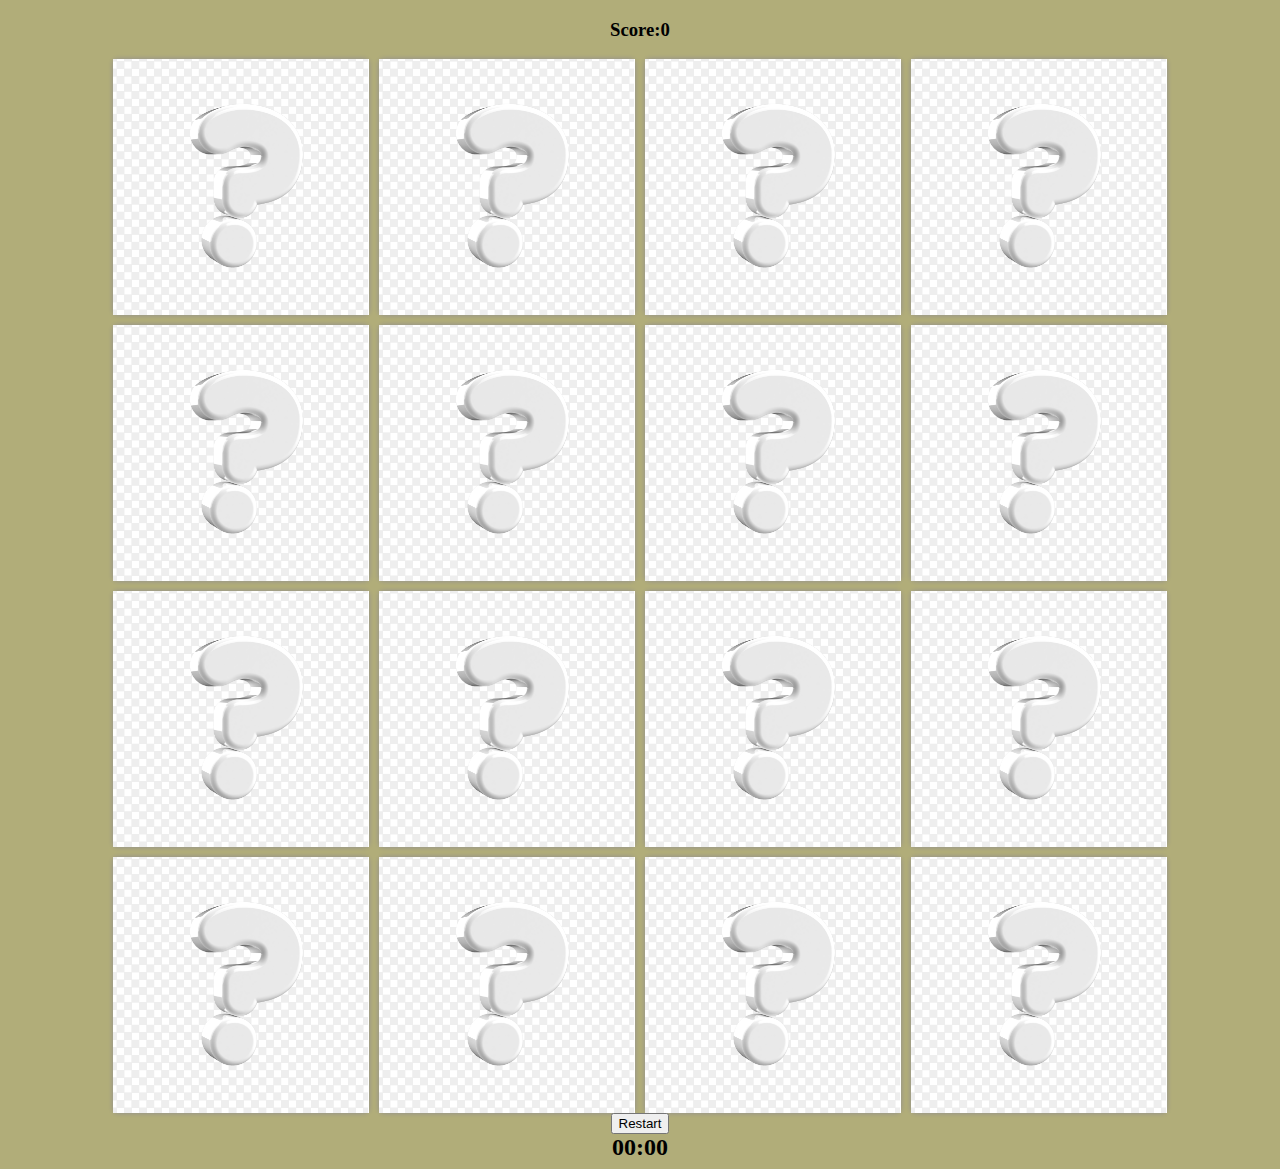
<file: IIKZ_MC/index.html>
<!DOCTYPE html>

<html lang="en">

<head>

    <meta charset="UTF-8">
    <meta http-equiv="X-UA-Compatible" content="IE=edge">
    <meta name="viewport" content="width=device-width, initial-scale=1.0">
    <title>iikz Memory Card Game</title>
    <link  href="style1.css" rel="stylesheet">


</head>

<body>

    <h3>Score:<span id = "result"></span></h3>

    <div>
        <ul class="cardDeck grid"> 
            <li class="card matched">
                <div class="view front-view">
                    <img src="Iikz Images\resized\QUESTION mark.png" alt="icon">
                </div>
                <div class="view back-view hide">
                    <img src="Iikz Images\resized\baby2.png" alt="card-image">           <!--1-->
                </div>
            </li>
            <li class="card">
                <div class="view front-view">
                    <img src="Iikz Images\resized\QUESTION mark.png" alt="icon">
                </div>
                <div class="view back-view hide">
                    <img src="Iikz Images\resized\giraffe.png" alt="card-image">         <!--2-->
                </div>
            </li>
            <li class="card">
                <div class="view front-view">
                    <img src="Iikz Images\resized\QUESTION mark.png" alt="icon">
                </div>
                <div class="view back-view hide">
                    <img src="Iikz Images\resized\GOOGLE.png" alt="card-image">          <!--3-->
                </div>
            </li>
            <li class="card">
                <div class="view front-view">
                    <img src="Iikz Images\resized\QUESTION mark.png" alt="icon">
                </div>
                <div class="view back-view hide">
                    <img src="Iikz Images\resized\potato.png" alt="card-image">                  <!--4-->
                </div>
            </li>
            <li class="card">
                <div class="view front-view">
                    <img src="Iikz Images\resized\QUESTION mark.png" alt="icon">
                </div>
                <div class="view back-view hide">
                    <img src="Iikz Images\resized\amazon.png" alt="card-image">                  <!--5-->
                </div>
            </li>
            <li class="card">
                <div class="view front-view">
                    <img src="Iikz Images\resized\QUESTION mark.png" alt="icon">
                </div>
                <div class="view back-view hide">
                    <img src="Iikz Images\resized\BG.jpg" alt="card-image">                          <!--6-->
                </div>
            </li>
            <li class="card">
                <div class="view front-view">
                    <img src="Iikz Images\resized\QUESTION mark.png" alt="icon">
                </div>
                <div class="view back-view hide">
                    <img src="Iikz Images\resized\FB.png" alt="card-image">                          <!--7-->
                </div>
            </li>
            <li class="card">
                <div class="view front-view">
                    <img src="Iikz Images\resized\QUESTION mark.png" alt="icon">
                </div>
                            <div class="view back-view hide">
                    <img src="Iikz Images\resized\NETFLIX.png" alt="card-image">                        <!--8-->  
                </div>
            </li>

            <li class="card">
                <div class="view front-view">
                    <img src="Iikz Images\resized\QUESTION mark.png" alt="icon">
                </div>
                <div class="view back-view hide">
                    <img src="Iikz Images\resized\baby2.png" alt="card-image">                                           <!--1-->
                </div>
            </li>
            <li class="card">
                <div class="view front-view">
                    <img src="Iikz Images\resized\QUESTION mark.png" alt="icon">
                </div>
                <div class="view back-view hide">
                    <img src="Iikz Images\resized\giraffe.png" alt="card-image">                           <!--2-->
                </div>
            </li>
            <li class="card">
                <div class="view front-view">
                    <img src="Iikz Images\resized\QUESTION mark.png" alt="icon">
                </div>
                <div class="view back-view hide">
                    <img src="Iikz Images\resized\GOOGLE.png" alt="card-image">                           <!--3-->
                </div>
            </li>
            <li class="card">
                <div class="view front-view">
                    <img src="Iikz Images\resized\QUESTION mark.png" alt="icon">
                </div>
                <div class="view back-view hide">
                    <img src="Iikz Images\resized\amazon.png" alt="card-image">                           <!--4-->
                </div>
            </li>
            <li class="card">
                <div class="view front-view">
                    <img src="Iikz Images\resized\QUESTION mark.png" alt="icon">
                </div>
                <div class="view back-view hide">
                    <img src="Iikz Images\resized\BG.jpg" alt="card-image">                           <!--5-->
                </div>
            </li>
            <li class="card">
                <div class="view front-view">
                    <img src="Iikz Images\resized\QUESTION mark.png" alt="icon">
                </div>
                <div class="view back-view hide">
                    <img src="Iikz Images\resized\FB.png" alt="card-image">                             <!--6-->  
                </div>
            </li>
            <li class="card">
                <div class="view front-view">
                    <img src="Iikz Images\resized\QUESTION mark.png" alt="icon">
                </div>
                <div class="view back-view hide">
                    <img src="Iikz Images\resized\NETFLIX.png" alt="card-image">                           <!--7-->
                </div>
            </li>
            <li class="card">
                <div class="view front-view">
                    <img src="Iikz Images\resized\QUESTION mark.png" alt="icon">
                </div>
                <div class="view back-view hide">
                    <img src="Iikz Images\resized\potato.png" alt="card-image">                               <!--8-->
                </div>
            </li>
        </ul>
       

        <button id="restart-button">Restart</button>

        <div id="timer-container">00:00</div>


<!--
        <div class="tile"></div>
        <div class="tile"></div>
        <div class="tile"></div>
        <div class="tile"></div>
        <div class="tile"></div>
        <div class="tile"></div>
        <div class="tile"></div>
        <div class="tile"></div>
        <div class="tile"></div>

   -->








    </div>



    <script src="./appFinal.js"></script>

</body>

</html>
</file>
<file: IIKZ_MC/style1.css>
body{
   
    text-align: center;

    min-height: 50vh;
    background: #b1ad79;
  }


.grid {
    display: grid;
    grid-template-columns: 256px 256px 256px 256px;
    grid-template-rows: 256px 256px 256px 256px;

    /*
    grid-template-columns: repeat(4, minmax(256px, 1fr));
    grid-template-rows: repeat(4, minmax(256px, 1fr)); /* Create 4 equal rows */
    
    
    justify-content: center;
    /*grid-template-columns: 512px 512px 512px 512px;*/
    
    grid-gap: 10px; /* Define the gap between boxes */
    
    margin: 0 auto; /* Center the grid container horizontally */
  }
  
  .cardDeck {
    list-style: none; /* Remove default list styling */
    padding: 0;
    margin: 0;
  }
  
  .card {
  
    justify-content: center;
    align-items: center;
  
    background-color: #ebebeb; /* Set background color for the boxes */
    border-radius: 5px;
    box-shadow: 0 0 5px rgba(0, 17, 248, 0.2); /* Add a box shadow for a raised effect */
  }

  .front-view {

    display: display;

  }
  
  .view {

  position: absolute;

  }
  
  img{
    height: 256px;
    width: 256px;
  }

  .hide{
    display: none;
  }

  .show{
    display: block;
  }

  /*try out flip*/
  
  .card.flip .back-view{
    transform: rotateY(0);
  }
  .card.flip .front-view{
    transform: rotateY(180deg);
  }

  .restart-button {
    display: inline-block;
    padding: 30px 50px;
    background-color: #0905e0;
    color: #8785f0;
    font-size: 16px;
    border: none;
    cursor: pointer;
    text-align: center;
    text-decoration: none;
    width: 150px !important;
    height: 100px !important;

  }
  
  .restart-button:hover {
    background-color: #06af0f;
  }
  
  .restart-button:active {
    background-color: #8e3e73;
  }
  
  #timer-container {
    font-size: 24px;
    font-weight: bold;
  }
  
  


  /*
  
  .back-view {
   
  }
  */
</file>
